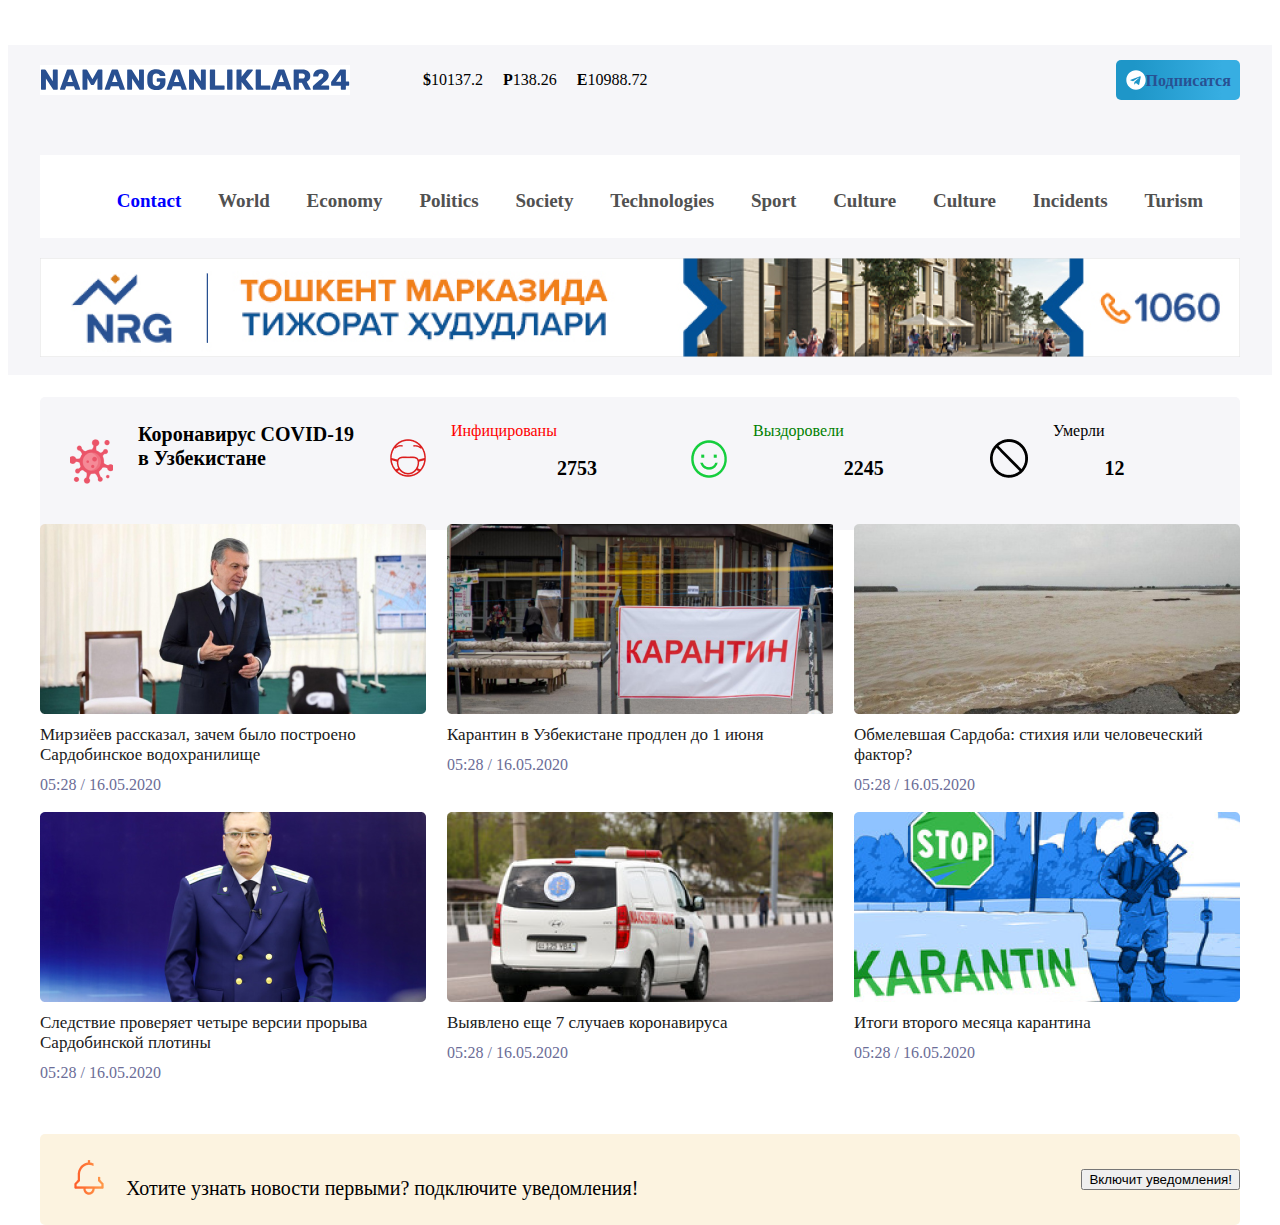
<file: index.html>
<!DOCTYPE html>
<html lang="en">
<head>
  <meta charset="UTF-8">
  <meta http-equiv="X-UA-Compatible" content="IE=edge">
  <meta name="viewport" content="width=device-width, initial-scale=1.0">
  <link rel="stylesheet" href="./css/main.css">
  <title>NAMANGANLIKLAR24</title>
</head>
<body>
  <header class="header">
    <div class="container"> 
      <nav class="navigation">    
        <img class="img" src="./imges/namangan24.svg" alt="is there a picture here" width="306" height="33">
        <ul class="list">
          <li class="list-item"><strong>$</strong>10137.2</li>
          <li class="list-item"><strong>P</strong>138.26</li>
          <li class="list-item"><strong>E</strong>10988.72</li>
        </ul>
        <a href="#">
          <img src="./imges/cib_telegram@2x.svg" alt="is there a picture here " width="20" height="20">
          Подписатся
        </a>
      </nav> 

      <div class="page">
        <ul class="nav">
            <li><a href="./list.html">Contact</a></li>
            <li>World</li>
            <li>Economy</li>
            <li>Politics</li>
            <li>Society</li>
            <li>Technologies</li>
            <li>Sport</li>
            <li>Culture</li>
            <li>Culture</li>
            <li>Incidents</li>
            <li>Turism</li>
        </ul>
      </div>
      <div class="pic">
        <img src="./imges/nrg-banner.png" alt="is there a picture here" width="1200" height="99">
      </div>
    </div>
  </header>

  <main class="content">
    <div class="holder">
      <div class="grid-1">
        <span class="covid">
          <img src="./imges/virus.png" alt="is there a picture here">
        </span>
        <span class="koron">Коронавирус COVID-19 <br>в Узбекистанe
        </span>
      </div>

      <div class="grid-2">
        <span class="vector">
          <img src="./imges/Vector.png" alt="is there a picture here">
        </span> 
        <span class="red">Инфицированы</span>
        <span class="black">2753</span>
      </div>    

        
      <div class="grid-3">   
        <span class="smile"><img src="./imges/smile.png" alt="is there a picture here"></span>
        <span class="green">Выздоровели</span>
        <span class="nomer">2245</span>
      </div>   

      <div class="grid-4"> 
        <span class="warning"><img src="./imges/no.png" alt="is there a picture here"></span>
        <span class="error">Умерли</span>
        <span class="success">12</span>
      </div>     
    </div>
    
    <div class="container-too">
      <div class="pic-1">
        <div class="visibl"></div>
        <span class="text">Мирзиёев рассказал, зачем было построено 
          Сардобинское водохранилище</span>
        <span class="text-date">05:28 / 16.05.2020</span>
      </div>

      <div class="pic-2">
        <div class="visibl-2"></div>
        <span class="text">Карантин в Узбекистане продлен до 1 июня</span>
        <span class="text-date">05:28 / 16.05.2020</span>
      </div>

      <div class="pic-3">
        <div class="visibl-3"></div>
        <span class="text">Обмелевшая Сардоба: стихия или 
          человеческий фактор?</span>
        <span class="text-date">05:28 / 16.05.2020</span>
      </div>

      <div class="pic-4">
        <div class="visibl-4"></div>
        <span class="text">Следствие проверяет четыре версии 
          прорыва Сардобинской плотины</span>
        <span class="text-date">05:28 / 16.05.2020</span>
      </div>

      <div class="pic-5">
        <div class="visibl-5"></div> 
        <span class="text">Выявлено еще 7 случаев коронавируса</span>
        <span class="text-date">05:28 / 16.05.2020</span>
      </div>

      <div class="pic-6">
        <div class="visibl-6"></div>
        <span class="text">Итоги второго месяца карантина</span>
        <span class="text-date">05:28 / 16.05.2020</span>
    </div>
  
    <div class="main-container">
      <div class="section">
        <div class="left-ring">
          <span class="ring"><img src="./imges/ring.png" alt="is there a picture here"></span>
          <span id="text-mini">Хотите узнать новости первыми? подключите уведомления!</span>
        </div>
          <button clas="main-button">Включит  уведомления!</button>
      </div>
    </div>
    

  </main>
  <footer></footer>
</body>
</html>
</file>
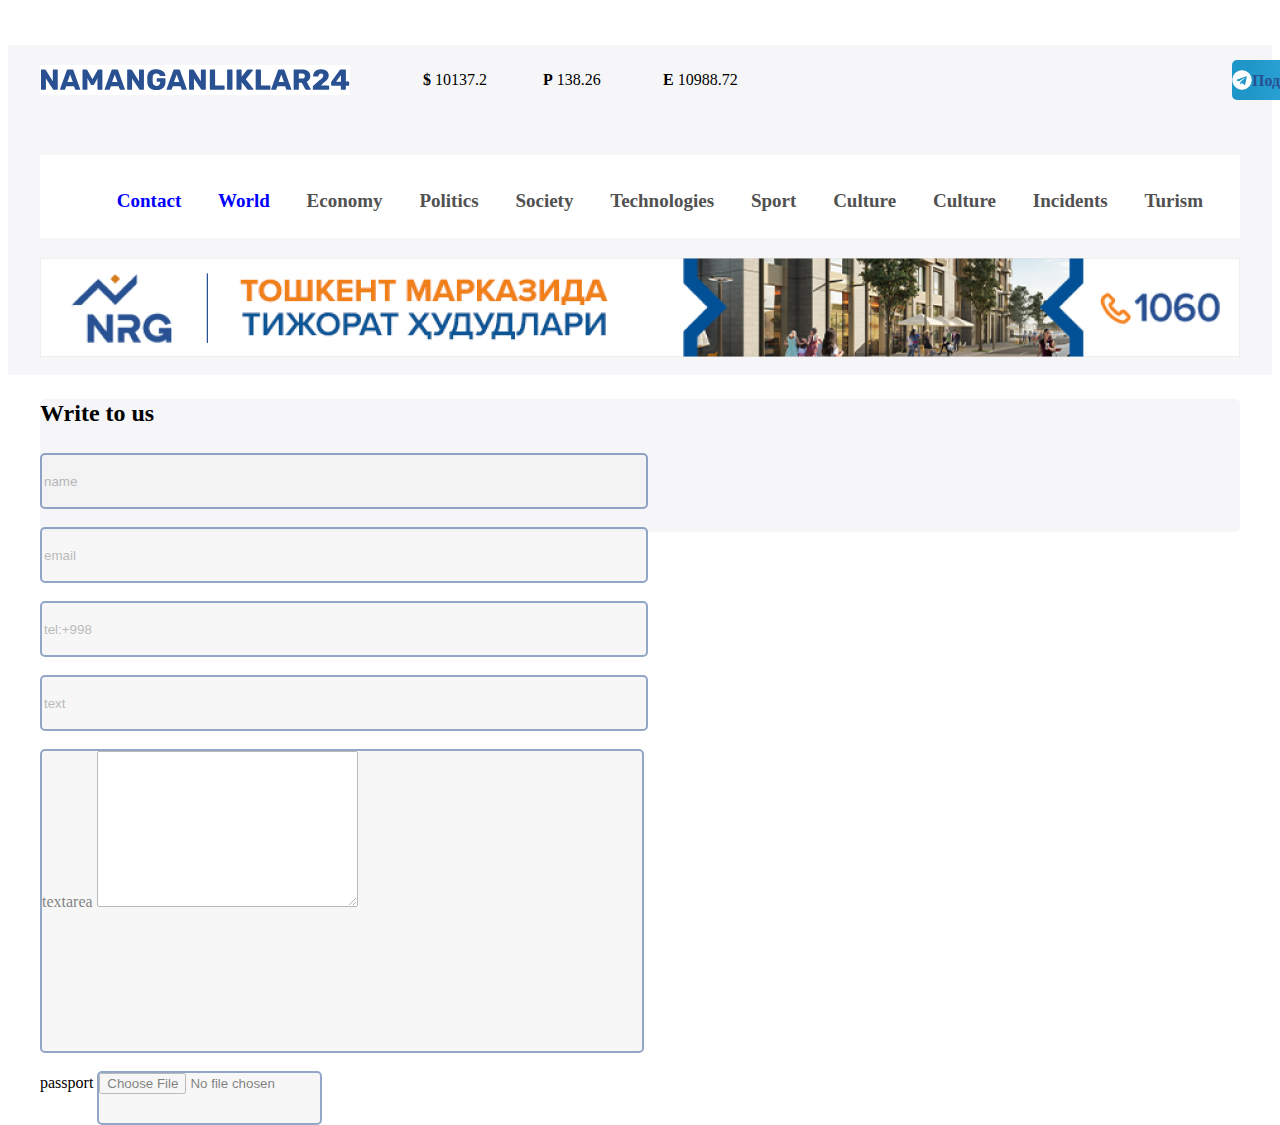
<file: list.html>
<!DOCTYPE html>
<html lang="en">
  <head>
    <meta charset="UTF-8" />
    <meta http-equiv="X-UA-Compatible" content="IE=edge" />
    <meta name="viewport" content="width=device-width, initial-scale=1.0" />
    <link rel="stylesheet" href="./css/list.css" />
    <link rel="stylesheet" href="./css/main.css">
    <title>CONTACT</title>
  </head>
  <body>
    <header class="header">
      <div class="container">
        <nav class="navigation">
          <img
            class="img"
            src="./imges/namangan24.svg"
            alt="is there a picture here"
            width="306"
            height="33"
          />
          <ul class="list">
            <li class="list-item">
              <strong>$</strong>
              10137.2
            </li>
            <li class="list-item">
              <strong>P</strong>
              138.26
            </li>
            <li class="list-item">
              <strong>E</strong>
              10988.72
            </li>
          </ul>
          <a href="#">
            <img
              src="./imges/cib_telegram@2x.svg"
              alt="is there a picture here "
              width="20"
              height="20"
            />
            Подписатся
          </a>
        </nav>

        <div class="page">
          <ul class="nav">
            <li>Contact</li>
            <li><a href="./index.html">World</a></li>
            <li>Economy</li>
            <li>Politics</li>
            <li>Society</li>
            <li>Technologies</li>
            <li>Sport</li>
            <li>Culture</li>
            <li>Culture</li>
            <li>Incidents</li>
            <li>Turism</li>
          </ul>
        </div>
        <div class="pic">
          <img
            src="./imges/nrg-banner.png"
            alt="is there a picture here"
            width="1200"
            height="99"
          />
        </div>
      </div>
    </header>

    <main class="main">
      <div class="content">
        <div class="box-1">
          <h3 class="item">Write to us</h3>
          <form action="server.php" method="GET">
            <section class="form">
              <label for="usrename"></label>
              <input type="text" placeholder="name" id="username" />
            </section>
            <br />

            <section class="form-1">
              <label for="email"></label>
              <input type="email" placeholder="email" id="email" />
            </section>
            <br />

            <section class="form-2">
              <label for="tel"></label>
              <input type="tel" placeholder="tel:+998" id="tel" />
            </section>
            <br />

            <section class="form-3">
              <lable for="text"></lable>
              <input type="text" placeholder="text" id="text" />
            </section>
            <br />

            <section class="form-4">
              <label for="textarea">textarea</label>
              <textarea
                name="textarea"
                id="textarea"
                cols="30"
                rows="10"
              ></textarea>
            </section>
            <br />

            <section class="form-5">
              <lablel for="passport">passport</lablel>
              <input type="file" placeholder="passport" id="passport" />
            </section>
          </form>
        </div>
        <div class="box-2"></div>
      </div>
    </main>
    <footer></footer>
  </body>
</html>
</file>
<file: css/main.css>
.header {
  width: 100%;
  height: 330px;
  background-color: #F6F6F9;
  margin: 0 auto;
}

.container {
  width: 1200px;
  margin: 45px auto;
}


.list {
  list-style: none;
  display: flex;
  margin-left: 23px;
  margin-right: 459px;
}

.list-item {
  margin: 10px;
}

.navigation {
  display: flex;
  align-items: center;
}

a {
  text-decoration: none;
}

.img{
  width: 310px;
  height: 30px;
  background-color: white;
}

.navigation a {
  display: block;
  display: flex;
  align-items: center;
  justify-content: center;
  width: 146px;
  height: 40px;
  background: linear-gradient(90deg, #1e96c8 15.07%, #37aee2 85.96%);
  border-radius: 5px;
  font-style: normal;
  font-weight: 700;
  font-size: 16px;
  line-height: 19px;
  color: #285193;
}


.page{
  
  padding-top: 15px;
  width: 1200px;
  height: 68px;
  margin-top: 40px;
  background: #FFFFFF;
}
.nav{
  display: flex;
  justify-content:space-evenly;
  font-family: 'Rubik';
  font-style: normal;
  font-weight: 900;
  font-size: 19px;
  line-height: 23px;
  list-style: none;
  color: #515151;
  cursor: pointer;
}
.nav :nth-child(1){
  cursor: pointer;
  color: blue;
}

.pic{
  margin-top: 20px;
  box-sizing: border-box;
width: 1200px;
height: 99px;
}

.content{
  width: 1200px; 
  height: 133px;
  margin-top: 22px;
  margin-left: auto;
  margin-right: auto;
  background: #F6F6F9;
  border-radius: 5px;
}

.holder{
  width: 1200px;
  display: flex;
  justify-content: space-between;
  
}

.content .holder .grid-1{
  width: 350px;
  display: flex;
  
}
.content .holder .grid-2{
  width: 300px;
  display: flex;
  
}
.content .holder .grid-3{
  width: 300px;
  display: flex;
  
}
.content .holder .grid-4{
  width: 250px;
  display: flex;
}
.content .holder .grid-1 .covid{
  margin-top: 42px;
  margin-left: 30px;
}
.content .holder .grid-1 .koron{
  margin-top: 25px;
  margin-left: 25px;
  font-family: 'Rubik';
  font-style: normal;
  font-weight: 900;
  font-size: 20px;
  line-height: 24px;
  color: #000000;
}
.content .holder .grid-2 .vector{
  margin-top: 42px;
}
.content .holder .grid-2 .red{
  margin-top: 25px;
  margin-left: 25px;
  color: red;
}
.content .holder .grid-2 .black{
  margin-top: 60px;
  color: black;
  font-weight: 900;
  font-size: 20px;
}
.content .holder .grid-3 .smile{
  margin-top: 42px;
}
.content .holder .grid-3 .green{
  margin-top: 25px;
  margin-left: 25px;
  color: green;
}
.content .holder .grid-3 .nomer{
  margin-top: 60px;
  color: black;
  font-weight: 900;
  font-size: 20px;
}
.content .holder .grid-4 .warning{
  margin-top: 42px;
} 
.content .holder .grid-4 .error{
  margin-top: 25px;
  margin-left: 25px;
}
.content .holder .grid-4 .success{
  margin-top: 60px;
  color: black;
  font-weight: 900;
  font-size: 20px;
}

.container-too{
  width: 1200px;
  margin-top: 18px;
  display: flex;
  flex-wrap: wrap;
  justify-content: space-between;
  margin-left: auto;
  margin-right: auto;
}

.container-too >div{
  margin-top: 18px;
  width: 386px;
}

.container-too .visibl{
  height: 190px;
  background-image: url(../imges/wovkat.png);
  background-size: cover;
  
}
.container-too .visibl-2{
  height: 190px;
  background-image: url(../imges/karantin.png);
  background-size: cover;
}
.container-too .visibl-3{
  height: 190px;
  background-image: url(../imges/suv.png);
  background-size: cover;
}

.container-too .visibl-4{
  height: 190px;
  background-image: url(../imges/militsiya.png);
  background-size: cover;
}
 
.container-too .visibl-5{
  height: 190px;
  background-image: url(../imges/02.png);
  background-size: cover;
}

.container-too .visibl-6{
  height: 190px;
  background-image: url(../imges/stop.png);
  background-size: cover;
}
.text{
  font-family: "Rubik";
  margin-top: 11px;
  margin-bottom: 11px;
  font-weight: 500;
  font-size: 17px;
  font-weight: 500;
  letter-spacing: 0em;
  line-height: 20px;
  text-align: left;
  color: #202020;
  display: block;
}
.text-date{
  color:  #6B6D97;
}

.section{
  width: 1200px; 
  height: 91px;
  background: rgba(239, 186, 84, 0.18);
  border-radius: 5px;
  display: flex;
  align-items: center;
  justify-content: space-between;
  margin-top: 34px;
  
}

.ring{
  padding-left: 34px;
  
}
.left-ring #text-mini{
  padding-left: 18px;
  font-family: 'Rubik';
  font-style: normal;
  font-weight: 500;
  font-size: 20px;
  line-height: 24px;
  color: #000000;

}
.text-mini{
  display: flex;
  margin-left: 34px;
  align-items: center;
  width: 658px;
  align-items: center;
}

.main-button{
  position: absolute;
  margin-right: 20px;
  width: 264px;
  height: 42px;
  display: inline-block;
  cursor: pointer;
  border: none;
  color: #fff;
  background: linear-gradient(90deg, #FE5C28 0%, rgba(255, 139, 54, 0.9) 88.43%);
  border-radius: 5px;
}
/*.main-button:hover{
  background-color: #4158D0;
  background-image: repeating-linear-gradient(43deg, #4158D0 0%, #C850C0 46%, #FFCC70 100%);
} */
</file>
<file: css/list.css>
.header {
  width: 100%;
  height: 330px;
  background-color: #F6F6F9;
  margin: 0 auto;
}

.container {
  width: 1200px;
  margin: 45px auto;
}


.list {
  list-style: none;
  display: flex;
  margin-left: 23px;
  margin-right: 459px;
}

.list-item {
  margin: 10px;
}

.navigation {
  display: flex;
  align-items: center;
}

a {
  text-decoration: none;
}

.img{
  width: 310px;
  height: 30px;
  background-color: white;
}

.navigation a {
  display: block;
  display: flex;
  align-items: center;
  justify-content: center;
  width: 146px;
  height: 40px;
  background: linear-gradient(90deg, #1e96c8 15.07%, #37aee2 85.96%);
  border-radius: 5px;
  font-style: normal;
  font-weight: 700;
  font-size: 16px;
  line-height: 19px;
  color: #285193;
}


.page{
  
  padding-top: 15px;
  width: 1200px;
  height: 68px;
  margin-top: 40px;
  background: #FFFFFF;
}
.nav{
  display: flex;
  justify-content:space-evenly;
  font-family: 'Rubik';
  font-style: normal;
  font-weight: 900;
  font-size: 19px;
  line-height: 23px;
  list-style: none;
  color: #515151;
  cursor: pointer;
}
.nav :nth-child(1){
  cursor: pointer;
  color: blue;
}

.pic{
  margin-top: 20px;
  box-sizing: border-box;
width: 1200px;
height: 99px;
}

.content{
  width: 1200px;
  margin: 0 auto;
}

.item{
  height: 30px;
  font-family: 'Rubik';
  font-style: normal;
  font-weight: 900;
  font-size: 24px;
  line-height: 28px;
  color: #000000;
}



.form input{
  width: 600px;
  height: 50px;
  background: #F1F1F1;
  opacity: 0.5;
  border: 2px solid #285193;
  border-radius: 5px;
}

.form-1 input{
  width: 600px;
  height: 50px;
  background: #F1F1F1;
  opacity: 0.5;
  border: 2px solid #285193;
  border-radius: 5px;
}

.form-2 input{
  width: 600px;
  height: 50px;
  background: #F1F1F1;
  opacity: 0.5;
  border: 2px solid #285193;
  border-radius: 5px;
}

.form-3 input{
  width: 600px;
  height: 50px;
  background: #F1F1F1;
  opacity: 0.5;
  border: 2px solid #285193;
  border-radius: 5px;
}

.form-4{
  width: 600px;
  height: 300px;
  background: #F1F1F1;
  opacity: 0.5;
  border: 2px solid #285193;
  border-radius: 5px;
}

.form-5 input{
  width: 221px;
  height: 50px;
  background: #F1F1F1;
  opacity: 0.5;
  border: 2px solid #285193;
  border-radius: 5px;
}

.list-item {
  display: block;
  width: 100px;
  margin: 10px;
}
</file>
